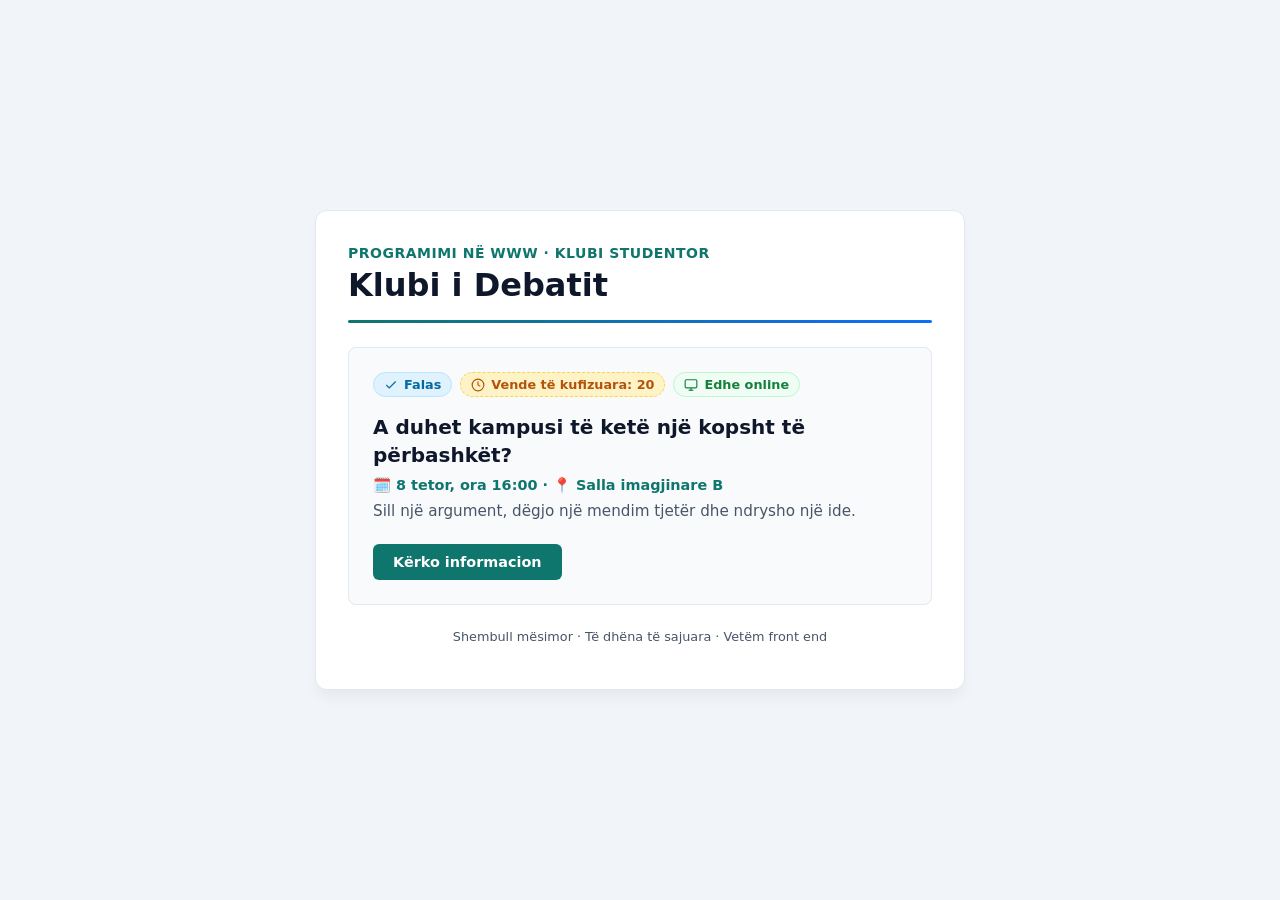
<file: java III/index.html>
<!doctype html>
<html lang="sq">
  <head>
    <meta charset="UTF-8" />
    <meta name="viewport" content="width=device-width, initial-scale=1" />
    <title>Afisha - Klubi i Debatit</title>
    <link rel="stylesheet" href="style.css" />
  </head>
  <body>
    <a class="skip-link" href="#main">Kalo te përmbajtja</a>

    <div class="poster-wrapper">
      <header class="poster-header">
        <span class="category-tag">Programimi në WWW · Klubi Studentor</span>
        <h1 class="poster-title">Klubi i Debatit</h1>
      </header>

      <div class="divider"></div>

      <main id="main" class="poster-card">
        <div class="badges-container">
          <span class="tag tag-free">
            <svg width="14" height="14" viewBox="0 0 24 24" fill="none" stroke="currentColor" stroke-width="2"><path d="M20 6L9 17l-5-5"/></svg>
            Falas
          </span>
          <span class="tag tag-limited">
            <svg width="14" height="14" viewBox="0 0 24 24" fill="none" stroke="currentColor" stroke-width="2"><circle cx="12" cy="12" r="10"/><polyline points="12 6 12 12 16 14"/></svg>
            Vende të kufizuara: 20
          </span>
          <span class="tag tag-online">
            <svg width="14" height="14" viewBox="0 0 24 24" fill="none" stroke="currentColor" stroke-width="2"><rect x="2" y="3" width="20" height="14" rx="2"/><line x1="8" y1="21" x2="16" y2="21"/><line x1="12" y1="17" x2="12" y2="21"/></svg>
            Edhe online
          </span>
        </div>

        <h2 class="event-title">A duhet kampusi të ketë një kopsht të përbashkët?</h2>
        <p class="event-time">🗓️ 8 tetor, ora 16:00 · 📍 Salla imagjinare B</p>
        <p class="event-desc">Sill një argument, dëgjo një mendim tjetër dhe ndrysho një ide.</p>

        <a href="#register" class="action-btn">Kërko informacion</a>
      </main>

      <footer class="poster-footer">
        <p>Shembull mësimor · Të dhëna të sajuara · Vetëm front end</p>
      </footer>
    </div>
  </body>
</html>
</file>
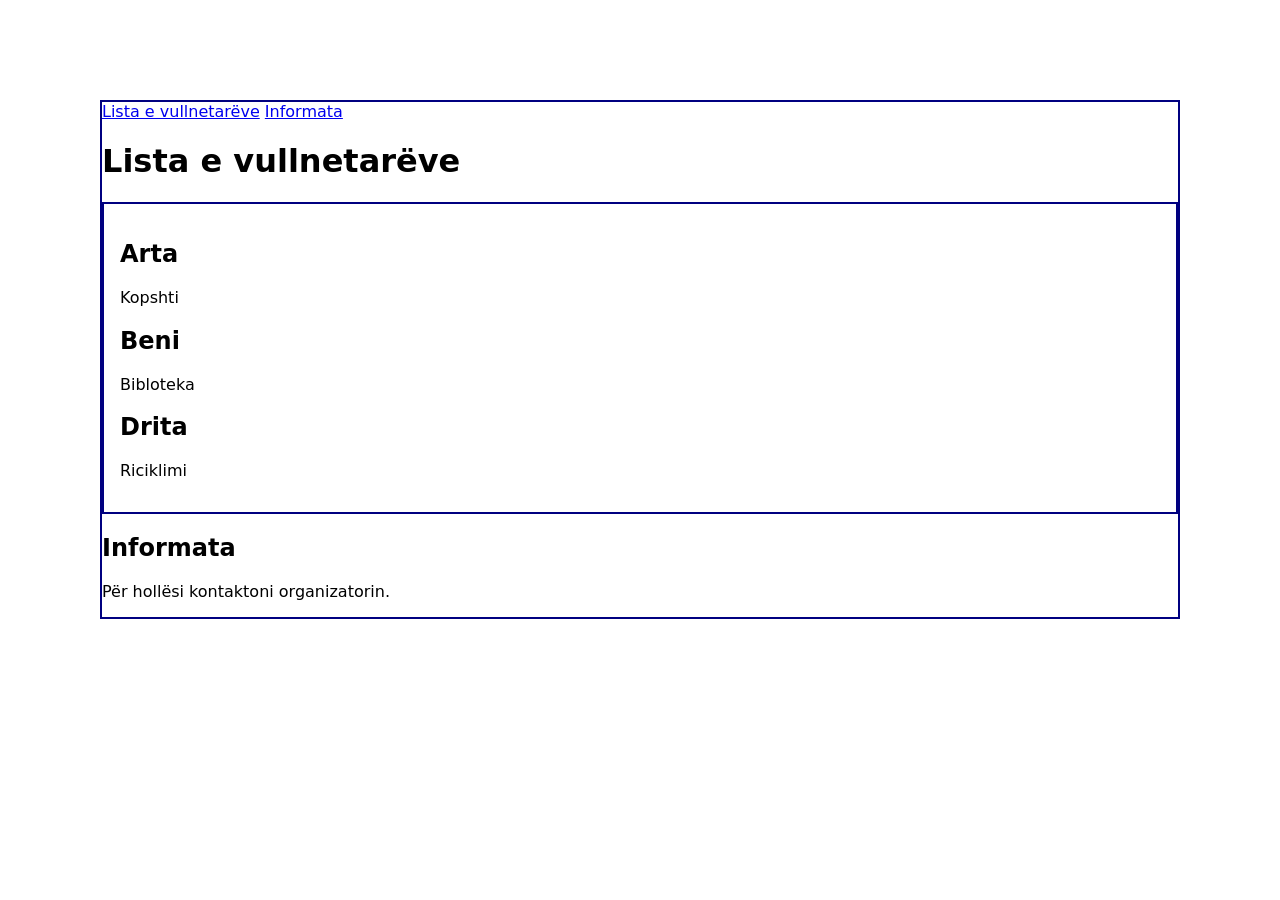
<file: Vleresime/Prova1/index.html>
<!doctype html>
<html lang="sq">
<head>
  <meta charset="UTF-8">
  <meta name="viewport" content="width=device-width,initial-scale=1">
  <title>Lista e vullnetarëve</title>
  <link rel="stylesheet" href="style.css">
</head>
<body>
  <nav><a href="#anetaret">Lista e vullnetarëve</a> <a href="#kontakti">Informata</a></nav>
  <main>
    <h1>Lista e vullnetarëve</h1>
    <section id="anetaret" class="members" aria-label="Lista e vullnetarëve">
      <article>
        <h2>Arta</h2>
        <p>Kopshti</p>
        <a href="#kontakti"Me shume></a>
      </article>
      <article>
        <h2>Beni</h2>
        <p>Bibloteka</p>
        <a href="#kontakti"Me shume></a>
      </article>
      <article>
        <h2>Drita</h2>
        <p>Riciklimi</p>
        <a href="#kontakti" Me shume></a>
      </article>

    </section>
    <section id="kontakti">
      <h2>Informata</h2>
      <p>Për hollësi kontaktoni organizatorin.</p>
    </section>
  </main>
</body>
</html>
</file>
<file: java III/style.css>
/* Variablat CSS */
:root {
  --primary: #0d6efd;
  --primary-hover: #0b5ed7;
  --accent-color: #0f766e;
  --bg-page: #f1f5f9;
  --bg-card: #ffffff;
  --text-main: #0f172a;
  --text-muted: #475569;
  --border: #e2e8f0;
 
  --space-sm: 0.5rem;
  --space-md: 1rem;
  --space-lg: 1.5rem;
  --space-xl: 2rem;
  --radius-card: 12px;
  --radius-btn: 6px;
}

/* Box-Sizing Global */
*, *::before, *::after {
  box-sizing: border-box;
}

body {
  font-family: system-ui, -apple-system, BlinkMacSystemFont, "Segoe UI", Roboto, sans-serif;
  margin: 0;
  padding: var(--space-md);
  background-color: var(--bg-page);
  color: var(--text-main);
  display: grid;
  place-items: center;
  min-height: 100vh;
}

/* Skip link për accessibility */
.skip-link {
  position: absolute;
  top: -50px;
  left: 10px;
  background: var(--text-main);
  color: white;
  padding: 8px 12px;
  border-radius: 4px;
  z-index: 10;
  text-decoration: none;
}

.skip-link:focus {
  top: 10px;
}

/* Kontejneri kryesor */
.poster-wrapper {
  background-color: #ffffff;
  border: 1px solid var(--border);
  width: 100%;
  max-width: 650px;
  padding: var(--space-xl);
  border-radius: var(--radius-card);
  box-shadow: 0 10px 15px -3px rgba(0, 0, 0, 0.05);
}

.category-tag {
  color: var(--accent-color);
  font-weight: 600;
  font-size: 0.875rem;
  text-transform: uppercase;
  letter-spacing: 0.5px;
}

.poster-title {
  color: var(--text-main);
  font-size: 2rem;
  margin: 0.25rem 0 0 0;
}

.divider {
  height: 3px;
  background: linear-gradient(to right, var(--accent-color), var(--primary));
  margin: var(--space-md) 0 var(--space-lg) 0;
  border-radius: 2px;
}

/* Kartela brenda afishes */
.poster-card {
  background-color: #f8fafc;
  padding: var(--space-lg);
  border-radius: 8px;
  border: 1px solid var(--border);
}

/* Etiketat (Badges) */
.badges-container {
  display: flex;
  flex-wrap: wrap;
  gap: var(--space-sm);
  margin-bottom: var(--space-md);
}

.tag {
  display: inline-flex;
  align-items: center;
  gap: 6px;
  padding: 4px 10px;
  font-size: 0.8rem;
  font-weight: 600;
  border-radius: 50px;
}

.tag-free {
  background-color: #e0f2fe;
  color: #0369a1;
  border: 1px solid #bae6fd;
}

.tag-limited {
  background-color: #fef3c7;
  color: #b45309;
  border: 1.5px dashed #fcd34d;
}

.tag-online {
  background-color: #f0fdf4;
  color: #15803d;
  border: 1px solid #bbf7d0;
}

/* Teksti */
.event-title {
  font-size: 1.25rem;
  margin: 0 0 var(--space-sm) 0;
  line-height: 1.4;
}

.event-time {
  color: var(--accent-color);
  font-weight: 600;
  font-size: 0.9rem;
  margin: 0 0 var(--space-sm) 0;
}

.event-desc {
  color: var(--text-muted);
  font-size: 0.95rem;
  margin: 0 0 var(--space-lg) 0;
}

/* Butoni dhe Gjendjet Focus/Hover */
.action-btn {
  display: inline-block;
  background-color: var(--accent-color);
  color: white;
  text-decoration: none;
  padding: 10px 20px;
  border-radius: var(--radius-btn);
  font-weight: 600;
  font-size: 0.9rem;
  transition: all 0.2s ease;
}

.action-btn:hover {
  background-color: #0d9488;
  transform: translateY(-1px);
}

.action-btn:focus-visible,
a:focus-visible {
  outline: 3px solid var(--primary);
  outline-offset: 3px;
}

/* Footer */
.poster-footer {
  margin-top: var(--space-lg);
  text-align: center;
  font-size: 0.8rem;
  color: var(--text-muted);
}
</file>
<file: Vleresime/Prova1/style.css>
*{
    box-sizing: border-box;
}
body { 
    font-family: system-ui, sans-serif;
     margin: 100px;
      whidth:100%;
      border:2px solid navy;
 }

.members {
     min-width: 700px; 
     padding: 1rem; 
     border: 2px solid navy;
     }
     @media (min-width: 700px) { 

      }
      :focus-visible { outline: 2px solid navy; outline-offset: 3px; }
</file>
